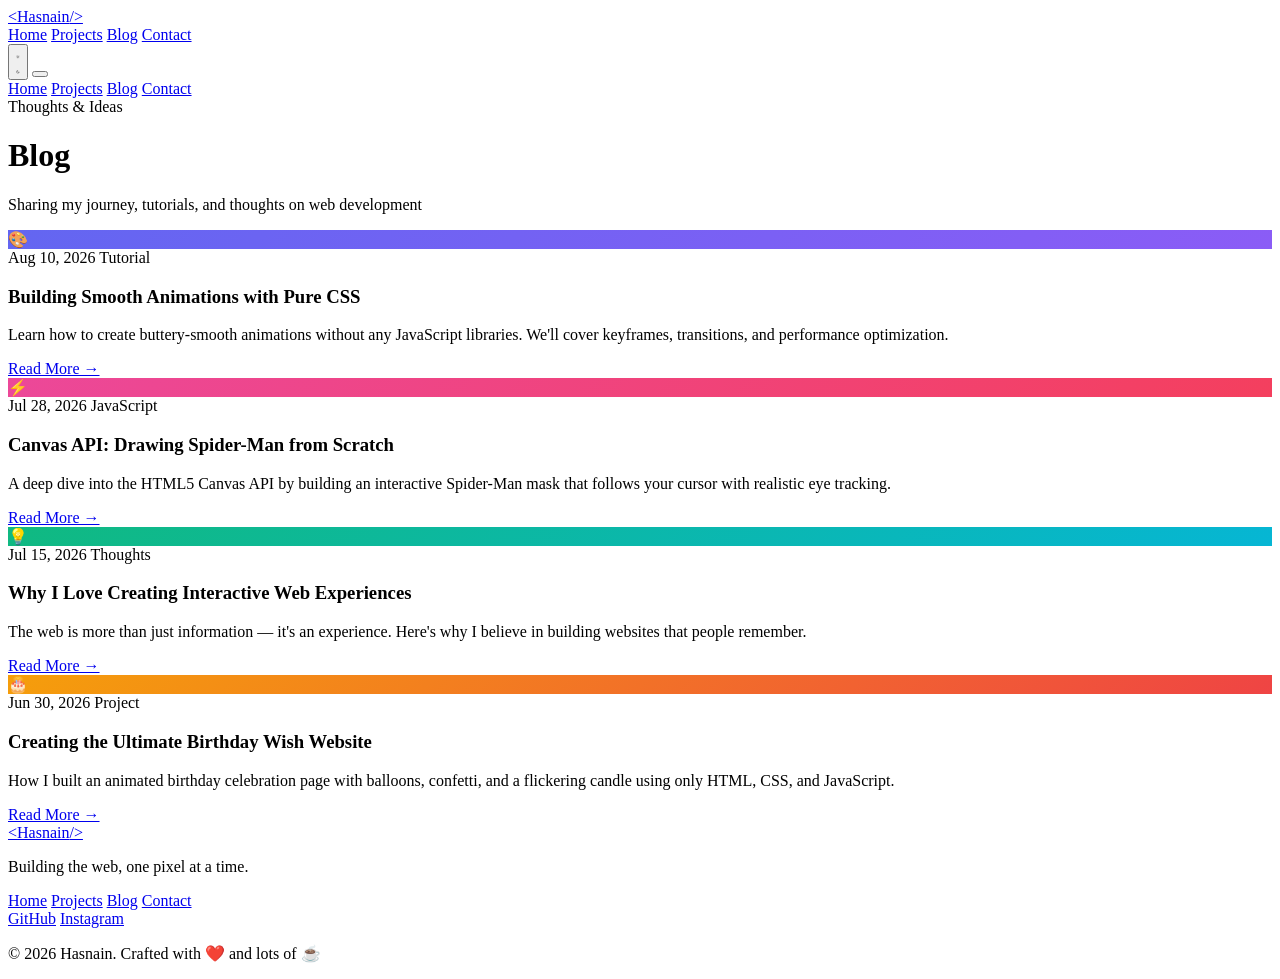
<file: blog.html>
<!DOCTYPE html>
<html lang="en">
<head>
    <meta charset="UTF-8">
    <meta name="viewport" content="width=device-width, initial-scale=1.0">
    <title>Blog — Hasnain</title>
    <link rel="stylesheet" href="css/style.css">
    <link href="https://fonts.googleapis.com/css2?family=Inter:wght@300;400;500;600;700;800&family=Space+Grotesk:wght@400;500;600;700&display=swap" rel="stylesheet">
</head>
<body>
    <div class="preloader"><div class="preloader-spinner"></div></div>
    <div class="cursor-dot"></div>
    <div class="cursor-outline"></div>

    <nav class="navbar">
        <div class="nav-container">
            <a href="index.html" class="logo">
                <span class="logo-bracket">&lt;</span>Hasnain<span class="logo-bracket">/&gt;</span>
            </a>
            <div class="nav-links">
                <a href="index.html" class="nav-link">Home</a>
                <a href="projects.html" class="nav-link">Projects</a>
                <a href="blog.html" class="nav-link active">Blog</a>
                <a href="contact.html" class="nav-link">Contact</a>
            </div>
            <div class="nav-actions">
                <button class="theme-toggle" id="themeToggle" aria-label="Toggle theme">
                    <svg class="sun-icon" viewBox="0 0 24 24" fill="none" stroke="currentColor" stroke-width="2">
                        <circle cx="12" cy="12" r="5"/>
                        <path d="M12 1v2m0 18v2M4.22 4.22l1.42 1.42m12.72 12.72l1.42 1.42M1 12h2m18 0h2M4.22 19.78l1.42-1.42M18.36 5.64l1.42-1.42"/>
                    </svg>
                    <svg class="moon-icon" viewBox="0 0 24 24" fill="none" stroke="currentColor" stroke-width="2">
                        <path d="M21 12.79A9 9 0 1 1 11.21 3 7 7 0 0 0 21 12.79z"/>
                    </svg>
                </button>
                <button class="mobile-menu-btn" id="mobileMenuBtn">
                    <span></span><span></span><span></span>
                </button>
            </div>
        </div>
    </nav>

    <div class="mobile-menu" id="mobileMenu">
        <a href="index.html" class="mobile-link">Home</a>
        <a href="projects.html" class="mobile-link">Projects</a>
        <a href="blog.html" class="mobile-link active">Blog</a>
        <a href="contact.html" class="mobile-link">Contact</a>
    </div>

    <main class="page-header">
        <div class="container">
            <span class="page-tag">Thoughts & Ideas</span>
            <h1 class="page-title">Blog</h1>
            <p class="page-desc">Sharing my journey, tutorials, and thoughts on web development</p>
        </div>
    </main>

    <section class="blog-section">
        <div class="container">
            <div class="blog-grid">
                <article class="blog-card">
                    <div class="blog-image">
                        <div class="blog-placeholder" style="background: linear-gradient(135deg, #6366f1, #8b5cf6);">
                            <span>🎨</span>
                        </div>
                    </div>
                    <div class="blog-content">
                        <div class="blog-meta">
                            <span class="blog-date">Aug 10, 2026</span>
                            <span class="blog-category">Tutorial</span>
                        </div>
                        <h3>Building Smooth Animations with Pure CSS</h3>
                        <p>Learn how to create buttery-smooth animations without any JavaScript libraries. We'll cover keyframes, transitions, and performance optimization.</p>
                        <a href="#" class="blog-read">Read More →</a>
                    </div>
                </article>

                <article class="blog-card">
                    <div class="blog-image">
                        <div class="blog-placeholder" style="background: linear-gradient(135deg, #ec4899, #f43f5e);">
                            <span>⚡</span>
                        </div>
                    </div>
                    <div class="blog-content">
                        <div class="blog-meta">
                            <span class="blog-date">Jul 28, 2026</span>
                            <span class="blog-category">JavaScript</span>
                        </div>
                        <h3>Canvas API: Drawing Spider-Man from Scratch</h3>
                        <p>A deep dive into the HTML5 Canvas API by building an interactive Spider-Man mask that follows your cursor with realistic eye tracking.</p>
                        <a href="#" class="blog-read">Read More →</a>
                    </div>
                </article>

                <article class="blog-card">
                    <div class="blog-image">
                        <div class="blog-placeholder" style="background: linear-gradient(135deg, #10b981, #06b6d4);">
                            <span>💡</span>
                        </div>
                    </div>
                    <div class="blog-content">
                        <div class="blog-meta">
                            <span class="blog-date">Jul 15, 2026</span>
                            <span class="blog-category">Thoughts</span>
                        </div>
                        <h3>Why I Love Creating Interactive Web Experiences</h3>
                        <p>The web is more than just information — it's an experience. Here's why I believe in building websites that people remember.</p>
                        <a href="#" class="blog-read">Read More →</a>
                    </div>
                </article>

                <article class="blog-card">
                    <div class="blog-image">
                        <div class="blog-placeholder" style="background: linear-gradient(135deg, #f59e0b, #ef4444);">
                            <span>🎂</span>
                        </div>
                    </div>
                    <div class="blog-content">
                        <div class="blog-meta">
                            <span class="blog-date">Jun 30, 2026</span>
                            <span class="blog-category">Project</span>
                        </div>
                        <h3>Creating the Ultimate Birthday Wish Website</h3>
                        <p>How I built an animated birthday celebration page with balloons, confetti, and a flickering candle using only HTML, CSS, and JavaScript.</p>
                        <a href="#" class="blog-read">Read More →</a>
                    </div>
                </article>
            </div>
        </div>
    </section>

    <footer class="footer">
        <div class="container">
            <div class="footer-content">
                <div class="footer-brand">
                    <a href="index.html" class="footer-logo">
                        <span class="logo-bracket">&lt;</span>Hasnain<span class="logo-bracket">/&gt;</span>
                    </a>
                    <p>Building the web, one pixel at a time.</p>
                </div>
                <div class="footer-links">
                    <a href="index.html">Home</a>
                    <a href="projects.html">Projects</a>
                    <a href="blog.html">Blog</a>
                    <a href="contact.html">Contact</a>
                </div>
                <div class="footer-socials">
                    <a href="https://github.com/technicalhasnain723" target="_blank">GitHub</a>
                    <a href="https://instagram.com/technical_.hasnain" target="_blank">Instagram</a>
                </div>
            </div>
            <div class="footer-bottom">
                <p>© 2026 Hasnain. Crafted with ❤️ and lots of ☕</p>
            </div>
        </div>
    </footer>

    <script src="js/main.js"></script>
</body>
</html>
</file>
<file: css/style.css>
/* ============================================
   HASNAIN PORTFOLIO - MAIN JAVASCRIPT
   ============================================ */

document.addEventListener('DOMContentLoaded', () => {
    initLoader();
    initCursor();
    initNav();
    initScrollReveal();
    initSkillBars();
    initContactForm();
});

/* ============================================
   LOADER
   ============================================ */
function initLoader() {
    const loader = document.getElementById('loader');
    const percentEl = document.getElementById('loaderPercent');
    if (!loader || !percentEl) return;

    let percent = 0;
    const interval = setInterval(() => {
        percent += Math.floor(Math.random() * 8) + 3;
        if (percent >= 100) {
            percent = 100;
            clearInterval(interval);
            setTimeout(() => {
                loader.classList.add('hidden');
            }, 400);
        }
        percentEl.textContent = percent;
    }, 80);
}

/* ============================================
   CUSTOM CURSOR
   ============================================ */
function initCursor() {
    const cursor = document.getElementById('cursor');
    const follower = document.getElementById('cursorFollower');
    if (!cursor || !follower || window.innerWidth <= 768) return;

    let mouseX = 0, mouseY = 0;
    let followerX = 0, followerY = 0;

    document.addEventListener('mousemove', (e) => {
        mouseX = e.clientX;
        mouseY = e.clientY;
        cursor.style.left = mouseX + 'px';
        cursor.style.top = mouseY + 'px';
    });

    function animateFollower() {
        followerX += (mouseX - followerX) * 0.12;
        followerY += (mouseY - followerY) * 0.12;
        follower.style.left = followerX + 'px';
        follower.style.top = followerY + 'px';
        requestAnimationFrame(animateFollower);
    }
    animateFollower();

    // Hover effects
    document.querySelectorAll('a, button, .hero-btn, .project-link, .form-submit').forEach(el => {
        el.addEventListener('mouseenter', () => {
            follower.style.width = '60px';
            follower.style.height = '60px';
            follower.style.borderColor = 'rgba(255,255,255,0.5)';
        });
        el.addEventListener('mouseleave', () => {
            follower.style.width = '40px';
            follower.style.height = '40px';
            follower.style.borderColor = 'rgba(255,255,255,0.3)';
        });
    });
}

/* ============================================
   NAVIGATION
   ============================================ */
function initNav() {
    const nav = document.getElementById('nav');
    const toggle = document.getElementById('navToggle');
    const links = document.getElementById('navLinks');

    // Scroll effect
    window.addEventListener('scroll', () => {
        if (window.scrollY > 100) {
            nav.classList.add('scrolled');
        } else {
            nav.classList.remove('scrolled');
        }
    });

    // Mobile toggle
    if (toggle && links) {
        toggle.addEventListener('click', () => {
            links.classList.toggle('open');
            const spans = toggle.querySelectorAll('span');
            if (links.classList.contains('open')) {
                spans[0].style.transform = 'rotate(45deg) translate(5px, 5px)';
                spans[1].style.transform = 'rotate(-45deg)';
            } else {
                spans[0].style.transform = 'none';
                spans[1].style.transform = 'none';
            }
        });

        // Close on link click
        links.querySelectorAll('a').forEach(link => {
            link.addEventListener('click', () => {
                links.classList.remove('open');
                const spans = toggle.querySelectorAll('span');
                spans[0].style.transform = 'none';
                spans[1].style.transform = 'none';
            });
        });
    }

    // Smooth scroll
    document.querySelectorAll('a[href^="#"]').forEach(anchor => {
        anchor.addEventListener('click', function(e) {
            e.preventDefault();
            const target = document.querySelector(this.getAttribute('href'));
            if (target) {
                target.scrollIntoView({ behavior: 'smooth', block: 'start' });
            }
        });
    });
}

/* ============================================
   SCROLL REVEAL
   ============================================ */
function initScrollReveal() {
    const reveals = document.querySelectorAll('.about-grid, .skill-item, .project-item, .contact-grid');

    const observer = new IntersectionObserver((entries) => {
        entries.forEach(entry => {
            if (entry.isIntersecting) {
                entry.target.style.opacity = '1';
                entry.target.style.transform = 'translateY(0)';
                observer.unobserve(entry.target);
            }
        });
    }, { threshold: 0.1 });

    reveals.forEach(el => {
        el.style.opacity = '0';
        el.style.transform = 'translateY(50px)';
        el.style.transition = 'opacity 0.8s ease, transform 0.8s ease';
        observer.observe(el);
    });

    // About stats counter
    const statNums = document.querySelectorAll('.about-stat-num');
    const statObserver = new IntersectionObserver((entries) => {
        entries.forEach(entry => {
            if (entry.isIntersecting) {
                const target = parseInt(entry.target.getAttribute('data-count'));
                animateNumber(entry.target, target);
                statObserver.unobserve(entry.target);
            }
        });
    }, { threshold: 0.5 });

    statNums.forEach(num => statObserver.observe(num));
}

function animateNumber(el, target) {
    let current = 0;
    const increment = target / 50;
    const timer = setInterval(() => {
        current += increment;
        if (current >= target) {
            el.textContent = target + '+';
            clearInterval(timer);
        } else {
            el.textContent = Math.floor(current) + '+';
        }
    }, 30);
}

/* ============================================
   SKILL BARS
   ============================================ */
function initSkillBars() {
    const skills = document.querySelectorAll('.skill-item');

    const observer = new IntersectionObserver((entries) => {
        entries.forEach(entry => {
            if (entry.isIntersecting) {
                const percent = entry.target.getAttribute('data-skill');
                const bar = entry.target.querySelector('.skill-progress');
                if (bar) {
                    setTimeout(() => {
                        bar.style.width = percent + '%';
                    }, 200);
                }
                observer.unobserve(entry.target);
            }
        });
    }, { threshold: 0.3 });

    skills.forEach(skill => observer.observe(skill));
}

/* ============================================
   CONTACT FORM
   ============================================ */
function initContactForm() {
    const form = document.getElementById('contactForm');
    if (!form) return;

    form.addEventListener('submit', (e) => {
        e.preventDefault();
        const btn = form.querySelector('.form-submit');
        const originalHTML = btn.innerHTML;

        btn.innerHTML = 'Sending...';
        btn.disabled = true;

        setTimeout(() => {
            btn.innerHTML = 'Message Sent! ✓';
            btn.style.background = 'linear-gradient(135deg, #10b981, #059669)';

            setTimeout(() => {
                btn.innerHTML = originalHTML;
                btn.style.background = '';
                btn.disabled = false;
                form.reset();
            }, 2000);
        }, 1500);
    });
}

/* ============================================
   PROJECT MODALS
   ============================================ */
function openProjectModal(type) {
    const modal = document.getElementById('projectModal');
    const body = document.getElementById('modalBody');
    if (!modal || !body) return;

    let content = '';

    if (type === 'spiderman') {
        content = `
            <div class="modal-demo" style="background: linear-gradient(180deg, #1a1a2e 0%, #16213e 100%);">
                <canvas id="modalSpideyCanvas" style="width:100%;height:400px;"></canvas>
                <div style="position:absolute;bottom:1.5rem;left:50%;transform:translateX(-50%);font-size:0.8rem;color:#64748b;background:rgba(19,19,31,0.8);padding:0.5rem 1rem;border-radius:100px;border:1px solid rgba(255,255,255,0.06);">Move your mouse to control the eyes</div>
            </div>
            <div class="modal-info">
                <h3>Spider-Man Mouse Follower</h3>
                <p>This interactive demo renders a Spider-Man mask entirely with HTML5 Canvas. The eyes track your cursor position with smooth interpolation, and the head tilts based on mouse direction. All graphics are drawn programmatically — no images used.</p>
                <div class="modal-actions">
                    <a href="https://github.com/technicalhasnain723" target="_blank" class="hero-btn hero-btn-primary" style="padding:0.75rem 1.5rem;font-size:0.85rem;">
                        <svg width="16" height="16" viewBox="0 0 24 24" fill="currentColor"><path d="M12 0c-6.626 0-12 5.373-12 12 0 5.302 3.438 9.8 8.207 11.387.599.111.793-.261.793-.577v-2.234c-3.338.726-4.033-1.416-4.033-1.416-.546-1.387-1.333-1.756-1.333-1.756-1.089-.745.083-.729.083-.729 1.205.084 1.839 1.237 1.839 1.237 1.07 1.834 2.807 1.304 3.492.997.107-.775.418-1.305.762-1.604-2.665-.305-5.467-1.334-5.467-5.931 0-1.311.469-2.381 1.236-3.221-.124-.303-.535-1.524.117-3.176 0 0 1.008-.322 3.301 1.23.957-.266 1.983-.399 3.003-.404 1.02.005 2.047.138 3.006.404 2.291-1.552 3.297-1.23 3.297-1.23.653 1.653.242 2.874.118 3.176.77.84 1.235 1.911 1.235 3.221 0 4.609-2.807 5.624-5.479 5.921.43.372.823 1.102.823 2.222v3.293c0 .319.192.694.801.576 4.765-1.589 8.199-6.086 8.199-11.386 0-6.627-5.373-12-12-12z"/></svg>
                        View on GitHub
                    </a>
                </div>
            </div>
        `;
    } else if (type === 'proposal') {
        content = `
            <div class="modal-demo" style="background: linear-gradient(180deg, #2d1b4e 0%, #1a0a2e 100%); min-height:400px;">
                <div class="proposal-scene" style="width:100%;min-height:400px;border-radius:0;display:flex;align-items:center;justify-content:center;position:relative;overflow:hidden;">
                    <div id="modalPetals" style="position:absolute;inset:0;pointer-events:none;overflow:hidden;"></div>
                    <div id="modalHearts" style="position:absolute;inset:0;pointer-events:none;overflow:hidden;"></div>
                    <div style="text-align:center;z-index:2;padding:2rem;">
                        <div style="font-size:4rem;margin-bottom:1rem;animation:rosePulse 2s ease-in-out infinite;">🌹</div>
                        <h3 id="modalProposalText" style="font-family:'Space Grotesk',sans-serif;font-size:1.5rem;color:white;margin-bottom:1.5rem;min-height:2rem;"></h3>
                        <div id="modalProposalButtons" style="display:none;gap:1rem;justify-content:center;position:relative;height:60px;">
                            <button style="padding:0.75rem 2rem;background:linear-gradient(135deg,#ec4899,#f43f5e);color:white;border:none;border-radius:8px;font-size:1rem;font-weight:600;cursor:pointer;font-family:inherit;transition:all 0.3s;" onmouseover="this.style.transform='scale(1.05)'" onmouseout="this.style.transform='scale(1)'" onclick="modalSayYes()">Yes! 💍</button>
                            <button id="modalBtnNo" style="padding:0.75rem 2rem;background:transparent;color:white;border:2px solid rgba(255,255,255,0.3);border-radius:8px;font-size:1rem;font-weight:600;cursor:pointer;font-family:inherit;transition:all 0.3s;position:relative;" onmouseover="modalRunAway()">No</button>
                        </div>
                        <div id="modalProposalResult" style="margin-top:1.5rem;font-size:1.5rem;animation:slideUp 0.5s ease;"></div>
                    </div>
                </div>
            </div>
            <div class="modal-info">
                <h3>Animated Proposal</h3>
                <p>A romantic interactive experience built with CSS animations and JavaScript. Features falling rose petals, floating hearts, typewriter text effect, and a playful "No" button that runs away from your cursor.</p>
                <div class="modal-actions">
                    <a href="https://github.com/technicalhasnain723" target="_blank" class="hero-btn hero-btn-primary" style="padding:0.75rem 1.5rem;font-size:0.85rem;">
                        <svg width="16" height="16" viewBox="0 0 24 24" fill="currentColor"><path d="M12 0c-6.626 0-12 5.373-12 12 0 5.302 3.438 9.8 8.207 11.387.599.111.793-.261.793-.577v-2.234c-3.338.726-4.033-1.416-4.033-1.416-.546-1.387-1.333-1.756-1.333-1.756-1.089-.745.083-.729.083-.729 1.205.084 1.839 1.237 1.839 1.237 1.07 1.834 2.807 1.304 3.492.997.107-.775.418-1.305.762-1.604-2.665-.305-5.467-1.334-5.467-5.931 0-1.311.469-2.381 1.236-3.221-.124-.303-.535-1.524.117-3.176 0 0 1.008-.322 3.301 1.23.957-.266 1.983-.399 3.003-.404 1.02.005 2.047.138 3.006.404 2.291-1.552 3.297-1.23 3.297-1.23.653 1.653.242 2.874.118 3.176.77.84 1.235 1.911 1.235 3.221 0 4.609-2.807 5.624-5.479 5.921.43.372.823 1.102.823 2.222v3.293c0 .319.192.694.801.576 4.765-1.589 8.199-6.086 8.199-11.386 0-6.627-5.373-12-12-12z"/></svg>
                        View on GitHub
                    </a>
                </div>
            </div>
        `;
    } else if (type === 'birthday') {
        content = `
            <div class="modal-demo" style="background: linear-gradient(180deg, #1e1b4b 0%, #312e81 100%); min-height:400px;">
                <div class="birthday-scene" style="width:100%;min-height:400px;border-radius:0;display:flex;align-items:center;justify-content:center;position:relative;overflow:hidden;">
                    <div id="modalBalloons" style="position:absolute;inset:0;pointer-events:none;overflow:hidden;"></div>
                    <div id="modalConfetti" style="position:absolute;inset:0;pointer-events:none;overflow:hidden;"></div>
                    <div style="text-align:center;z-index:2;padding:2rem;">
                        <div style="position:relative;display:inline-block;margin-bottom:1rem;">
                            <span style="font-size:4rem;filter:drop-shadow(0 5px 15px rgba(0,0,0,0.3));">🎂</span>
                            <div style="position:absolute;top:-5px;left:50%;transform:translateX(-50%);font-size:1.5rem;animation:flameFlicker 0.4s ease-in-out infinite alternate;">🔥</div>
                        </div>
                        <h3 style="font-family:'Space Grotesk',sans-serif;font-size:1.5rem;color:white;margin-bottom:0.5rem;">Happy Birthday! 🎉</h3>
                        <p id="modalBirthdayName" style="color:rgba(255,255,255,0.7);margin-bottom:1.5rem;">To someone special</p>
                        <button class="hero-btn hero-btn-primary" style="padding:0.75rem 2rem;" onclick="modalCelebrate()">Celebrate!</button>
                    </div>
                </div>
            </div>
            <div class="modal-info">
                <h3>Birthday Wishes</h3>
                <p>An animated birthday celebration card with floating balloons, confetti explosions, flickering candle flame, and interactive celebration button. Customize with any name to create a personalized experience.</p>
                <div class="modal-actions">
                    <a href="https://github.com/technicalhasnain723" target="_blank" class="hero-btn hero-btn-primary" style="padding:0.75rem 1.5rem;font-size:0.85rem;">
                        <svg width="16" height="16" viewBox="0 0 24 24" fill="currentColor"><path d="M12 0c-6.626 0-12 5.373-12 12 0 5.302 3.438 9.8 8.207 11.387.599.111.793-.261.793-.577v-2.234c-3.338.726-4.033-1.416-4.033-1.416-.546-1.387-1.333-1.756-1.333-1.756-1.089-.745.083-.729.083-.729 1.205.084 1.839 1.237 1.839 1.237 1.07 1.834 2.807 1.304 3.492.997.107-.775.418-1.305.762-1.604-2.665-.305-5.467-1.334-5.467-5.931 0-1.311.469-2.381 1.236-3.221-.124-.303-.535-1.524.117-3.176 0 0 1.008-.322 3.301 1.23.957-.266 1.983-.399 3.003-.404 1.02.005 2.047.138 3.006.404 2.291-1.552 3.297-1.23 3.297-1.23.653 1.653.242 2.874.118 3.176.77.84 1.235 1.911 1.235 3.221 0 4.609-2.807 5.624-5.479 5.921.43.372.823 1.102.823 2.222v3.293c0 .319.192.694.801.576 4.765-1.589 8.199-6.086 8.199-11.386 0-6.627-5.373-12-12-12z"/></svg>
                        View on GitHub
                    </a>
                </div>
            </div>
        `;
    }

    body.innerHTML = content;
    modal.classList.add('open');
    document.body.style.overflow = 'hidden';

    setTimeout(() => {
        if (type === 'spiderman') initModalSpiderman();
        if (type === 'proposal') initModalProposal();
        if (type === 'birthday') initModalBirthday();
    }, 300);
}

function closeProjectModal() {
    const modal = document.getElementById('projectModal');
    if (!modal) return;
    modal.classList.remove('open');
    document.body.style.overflow = '';
}

// Close on Escape
document.addEventListener('keydown', (e) => {
    if (e.key === 'Escape') closeProjectModal();
});

/* ---- Modal Spider-Man ---- */
function initModalSpiderman() {
    const canvas = document.getElementById('modalSpideyCanvas');
    if (!canvas) return;

    const ctx = canvas.getContext('2d');
    canvas.width = canvas.offsetWidth;
    canvas.height = 400;

    let mouseX = canvas.width / 2;
    let mouseY = canvas.height / 2;
    let targetX = mouseX;
    let targetY = mouseY;

    canvas.addEventListener('mousemove', (e) => {
        const rect = canvas.getBoundingClientRect();
        targetX = e.clientX - rect.left;
        targetY = e.clientY - rect.top;
    });

    function draw() {
        ctx.clearRect(0, 0, canvas.width, canvas.height);
        mouseX += (targetX - mouseX) * 0.1;
        mouseY += (targetY - mouseY) * 0.1;

        const cx = canvas.width / 2;
        const cy = canvas.height / 2;
        const r = 90;

        const tiltX = (mouseX - cx) / cx * 0.15;
        const tiltY = (mouseY - cy) / cy * 0.1;

        ctx.save();
        ctx.translate(cx, cy);
        ctx.rotate(tiltX);
        ctx.scale(1 + tiltY * 0.05, 1 - tiltY * 0.05);

        // Head
        ctx.beginPath();
        ctx.ellipse(0, 0, r, r * 1.15, 0, 0, Math.PI * 2);
        ctx.fillStyle = '#dc2626';
        ctx.fill();
        ctx.strokeStyle = '#991b1b';
        ctx.lineWidth = 3;
        ctx.stroke();

        // Web pattern
        ctx.strokeStyle = 'rgba(0,0,0,0.25)';
        ctx.lineWidth = 1;
        for (let i = 0; i < 8; i++) {
            const angle = (i / 8) * Math.PI * 2;
            ctx.beginPath();
            ctx.moveTo(0, 0);
            ctx.lineTo(Math.cos(angle) * r, Math.sin(angle) * r * 1.15);
            ctx.stroke();
        }
        for (let rad = 15; rad < r; rad += 15) {
            ctx.beginPath();
            ctx.ellipse(0, 0, rad, rad * 1.15, 0, 0, Math.PI * 2);
            ctx.stroke();
        }

        // Eyes
        const trackX = (mouseX - cx) / cx * 10;
        const trackY = (mouseY - cy) / cy * 8;

        drawSpideyEye(ctx, -30 + trackX, -8 + trackY, 36, 46, -1);
        drawSpideyEye(ctx, 30 + trackX, -8 + trackY, 36, 46, 1);

        ctx.restore();
        requestAnimationFrame(draw);
    }
    draw();
}

function drawSpideyEye(ctx, x, y, w, h, side) {
    ctx.save();
    ctx.translate(x, y);

    ctx.beginPath();
    if (side === -1) {
        ctx.moveTo(-w, -h * 0.3);
        ctx.quadraticCurveTo(-w * 0.3, -h, w * 0.5, -h * 0.8);
        ctx.quadraticCurveTo(w * 0.8, -h * 0.3, w * 0.3, h * 0.5);
        ctx.quadraticCurveTo(0, h, -w * 0.5, h * 0.3);
        ctx.quadraticCurveTo(-w * 0.8, 0, -w, -h * 0.3);
    } else {
        ctx.moveTo(w, -h * 0.3);
        ctx.quadraticCurveTo(w * 0.3, -h, -w * 0.5, -h * 0.8);
        ctx.quadraticCurveTo(-w * 0.8, -h * 0.3, -w * 0.3, h * 0.5);
        ctx.quadraticCurveTo(0, h, w * 0.5, h * 0.3);
        ctx.quadraticCurveTo(w * 0.8, 0, w, -h * 0.3);
    }
    ctx.closePath();
    ctx.fillStyle = '#000';
    ctx.fill();
    ctx.lineWidth = 3;
    ctx.stroke();

    ctx.beginPath();
    if (side === -1) {
        ctx.moveTo(-w + 4, -h * 0.3 + 2);
        ctx.quadraticCurveTo(-w * 0.3 + 2, -h + 3, w * 0.5 - 2, -h * 0.8 + 2);
        ctx.quadraticCurveTo(w * 0.8 - 3, -h * 0.3 + 2, w * 0.3 - 2, h * 0.5 - 2);
        ctx.quadraticCurveTo(0, h - 4, -w * 0.5 + 2, h * 0.3 - 2);
        ctx.quadraticCurveTo(-w * 0.8 + 3, 0, -w + 4, -h * 0.3 + 2);
    } else {
        ctx.moveTo(w - 4, -h * 0.3 + 2);
        ctx.quadraticCurveTo(w * 0.3 - 2, -h + 3, -w * 0.5 + 2, -h * 0.8 + 2);
        ctx.quadraticCurveTo(-w * 0.8 + 3, -h * 0.3 + 2, -w * 0.3 + 2, h * 0.5 - 2);
        ctx.quadraticCurveTo(0, h - 4, w * 0.5 - 2, h * 0.3 - 2);
        ctx.quadraticCurveTo(w * 0.8 - 3, 0, w - 4, -h * 0.3 + 2);
    }
    ctx.closePath();
    ctx.fillStyle = '#fff';
    ctx.fill();

    ctx.beginPath();
    ctx.arc(side * 6, -10, 5, 0, Math.PI * 2);
    ctx.fillStyle = 'rgba(255,255,255,0.8)';
    ctx.fill();

    ctx.restore();
}

/* ---- Modal Proposal ---- */
let modalProposalTimer;

function initModalProposal() {
    const petalsContainer = document.getElementById('modalPetals');
    const heartsContainer = document.getElementById('modalHearts');
    if (!petalsContainer) return;

    const petals = ['🌹', '🌸', '🌺', '🌷', '💮'];
    for (let i = 0; i < 20; i++) {
        const petal = document.createElement('div');
        petal.textContent = petals[Math.floor(Math.random() * petals.length)];
        petal.style.cssText = `position:absolute;font-size:1.5rem;animation:fall ${4 + Math.random() * 4}s linear infinite;left:${Math.random() * 100}%;top:-20px;opacity:0;`;
        petalsContainer.appendChild(petal);
    }

    for (let i = 0; i < 10; i++) {
        const heart = document.createElement('div');
        heart.textContent = '❤️';
        heart.style.cssText = `position:absolute;font-size:1.2rem;animation:heartFloat ${3 + Math.random() * 3}s ease-in-out infinite;left:${Math.random() * 100}%;bottom:0;opacity:0;animation-delay:${Math.random() * 4}s;`;
        heartsContainer.appendChild(heart);
    }

    const text = "Will you be mine forever? 💕";
    const el = document.getElementById('modalProposalText');
    const buttons = document.getElementById('modalProposalButtons');
    let i = 0;

    if (el) el.textContent = '';
    if (buttons) buttons.style.display = 'none';

    modalProposalTimer = setInterval(() => {
        if (el && i < text.length) {
            el.textContent += text.charAt(i);
            i++;
        } else {
            clearInterval(modalProposalTimer);
            setTimeout(() => {
                if (buttons) buttons.style.display = 'flex';
            }, 500);
        }
    }, 80);
}

function modalRunAway() {
    const btn = document.getElementById('modalBtnNo');
    if (!btn) return;
    const parent = btn.parentElement;
    const rect = parent.getBoundingClientRect();
    const maxX = rect.width - btn.offsetWidth - 20;
    const maxY = rect.height - btn.offsetHeight - 20;
    btn.style.position = 'absolute';
    btn.style.left = Math.random() * maxX + 'px';
    btn.style.top = Math.random() * maxY + 'px';
}

function modalSayYes() {
    const result = document.getElementById('modalProposalResult');
    const buttons = document.getElementById('modalProposalButtons');
    if (!result) return;
    if (buttons) buttons.style.display = 'none';
    result.innerHTML = 'Yay! 🎉💍❤️ You said YES!';

    const scene = document.querySelector('.proposal-scene');
    for (let i = 0; i < 20; i++) {
        const heart = document.createElement('div');
        heart.textContent = ['❤️', '💖', '💕', '💗'][Math.floor(Math.random() * 4)];
        heart.style.cssText = 'position:absolute;left:50%;top:50%;font-size:1.5rem;pointer-events:none;transition:all 1s ease-out;';
        scene.appendChild(heart);
        setTimeout(() => {
            const angle = (Math.PI * 2 * i) / 20;
            const dist = 100 + Math.random() * 100;
            heart.style.transform = `translate(${Math.cos(angle) * dist}px, ${Math.sin(angle) * dist}px) scale(0)`;
            heart.style.opacity = '0';
        }, 50);
        setTimeout(() => heart.remove(), 1100);
    }
}

/* ---- Modal Birthday ---- */
function initModalBirthday() {
    const container = document.getElementById('modalBalloons');
    if (!container) return;

    for (let i = 0; i < 6; i++) {
        const el = document.createElement('div');
        el.textContent = '🎈';
        el.style.cssText = `position:absolute;font-size:2rem;animation:balloonRise ${5 + Math.random() * 3}s ease-in infinite;left:${8 + i * 16}%;bottom:-50px;animation-delay:${i * 0.5}s;filter:hue-rotate(${i * 50}deg);`;
        container.appendChild(el);
    }
}

function modalCelebrate() {
    const container = document.getElementById('modalConfetti');
    if (!container) return;

    const colors = ['#ef4444', '#3b82f6', '#10b981', '#f59e0b', '#8b5cf6', '#ec4899'];
    for (let i = 0; i < 50; i++) {
        const piece = document.createElement('div');
        piece.style.cssText = `position:absolute;width:8px;height:8px;background:${colors[Math.floor(Math.random() * colors.length)]};left:${Math.random() * 100}%;top:-10px;animation:confettiFall ${2 + Math.random() * 2}s linear infinite;animation-delay:${Math.random() * 0.5}s;border-radius:${Math.random() > 0.5 ? '50%' : '0'};`;
        container.appendChild(piece);
        setTimeout(() => piece.remove(), 4000);
    }

    const nameEl = document.getElementById('modalBirthdayName');
    if (nameEl) {
        nameEl.textContent = '🎉 Make a wish! 🎉';
        nameEl.style.color = '#fbbf24';
        nameEl.style.fontWeight = '700';
        setTimeout(() => {
            nameEl.textContent = 'To someone special';
            nameEl.style.color = '';
            nameEl.style.fontWeight = '';
        }, 3000);
    }
}


/* ============================================
   DYNAMIC PROJECTS LOADER (from projects.json)
   ============================================ */

document.addEventListener('DOMContentLoaded', () => {
    loadProjects();
    initDynamicFilters();
});

let allProjects = [];

async function loadProjects() {
    const grid = document.getElementById('projectsGrid');
    const emptyState = document.getElementById('emptyState');
    const guide = document.getElementById('addGuide');

    if (!grid) return;

    try {
        const response = await fetch('projects.json');
        if (!response.ok) throw new Error('projects.json not found');
        const data = await response.json();
        allProjects = data.projects || [];

        if (allProjects.length === 0) {
            grid.style.display = 'none';
            if (emptyState) emptyState.style.display = 'block';
            if (guide) guide.style.display = 'block';
            return;
        }

        renderProjects(allProjects);
        if (guide) guide.style.display = 'block';

    } catch (err) {
        console.error('Failed to load projects:', err);
        grid.innerHTML = `
            <div class="empty-state" style="grid-column:1/-1;">
                <div class="empty-icon">⚠️</div>
                <h2>Could not load projects</h2>
                <p>Make sure <code>projects.json</code> exists in the root folder.</p>
            </div>
        `;
    }
}

function renderProjects(projects) {
    const grid = document.getElementById('projectsGrid');
    if (!grid) return;

    grid.innerHTML = projects.map(p => createProjectCard(p)).join('');

    // Animate cards in
    const cards = grid.querySelectorAll('.project-card-v2');
    cards.forEach((card, i) => {
        card.style.opacity = '0';
        card.style.transform = 'translateY(30px)';
        setTimeout(() => {
            card.style.transition = 'opacity 0.6s ease, transform 0.6s ease';
            card.style.opacity = '1';
            card.style.transform = 'translateY(0)';
        }, i * 100);
    });
}

function createProjectCard(p) {
    const techTags = p.tech.map(t => `<span>${t}</span>`).join('');
    const previewStyle = p.preview?.gradient || 'linear-gradient(135deg, #6366f1, #8b5cf6)';
    const icon = p.preview?.icon || '🚀';
    const folderPath = p.folder || `projects/${p.id}`;
    const github = p.github || 'https://github.com/technicalhasnain723';

    return `
        <article class="project-card-v2" data-category="${p.category}">
            <div class="project-card-visual">
                <div class="project-preview" style="background: ${previewStyle};">
                    <div class="preview-emoji">${icon}</div>
                    <div class="preview-overlay">
                        <a href="${folderPath}/index.html" class="preview-btn">
                            <svg width="20" height="20" viewBox="0 0 24 24" fill="none" stroke="currentColor" stroke-width="2">
                                <path d="M18 13v6a2 2 0 0 1-2 2H5a2 2 0 0 1-2-2V8a2 2 0 0 1 2-2h6"/>
                                <path d="M15 3h6v6"/>
                                <path d="M10 14L21 3"/>
                            </svg>
                            Open Project
                        </a>
                    </div>
                </div>
            </div>
            <div class="project-card-body">
                <div class="project-card-meta">
                    <span class="project-category">${p.category}</span>
                    <span class="project-year">${p.year}</span>
                </div>
                <h3 class="project-card-title">${p.title}</h3>
                <p class="project-card-desc">${p.description}</p>
                <div class="project-card-tech">
                    ${techTags}
                </div>
                <div class="project-card-actions">
                    <a href="${folderPath}/index.html" class="project-link">
                        <svg width="16" height="16" viewBox="0 0 24 24" fill="none" stroke="currentColor" stroke-width="2">
                            <path d="M18 13v6a2 2 0 0 1-2 2H5a2 2 0 0 1-2-2V8a2 2 0 0 1 2-2h6"/>
                            <path d="M15 3h6v6"/>
                            <path d="M10 14L21 3"/>
                        </svg>
                        Live Demo
                    </a>
                    <a href="${github}" target="_blank" class="project-link secondary">
                        <img src="web img/25231.png" alt="GitHub" style="width:16px;height:16px;border-radius:50%;object-fit:cover;">
                        Source Code
                    </a>
                </div>
            </div>
        </article>
    `;
}

/* ---- Dynamic Filter Tabs ---- */
function initDynamicFilters() {
    const tabs = document.querySelectorAll('.filter-tab');
    if (!tabs.length) return;

    tabs.forEach(tab => {
        tab.addEventListener('click', () => {
            tabs.forEach(t => t.classList.remove('active'));
            tab.classList.add('active');

            const filter = tab.getAttribute('data-filter');
            const filtered = filter === 'all'
                ? allProjects
                : allProjects.filter(p => p.category === filter);

            renderProjects(filtered);
        });
    });
}


/* ============================================
   DYNAMIC PROJECTS LOADER (Auto from JSON)
   ============================================ */

document.addEventListener('DOMContentLoaded', () => {
    loadProjects();
    initDynamicFilters();
});

let allProjects = [];

async function loadProjects() {
    const grid = document.getElementById('projectsGrid');
    const emptyState = document.getElementById('emptyState');
    if (!grid) return;

    try {
        const res = await fetch('projects.json?v=' + Date.now()); // cache bust
        if (!res.ok) throw new Error('projects.json not found');
        const data = await res.json();
        allProjects = data.projects || [];

        if (allProjects.length === 0) {
            grid.style.display = 'none';
            if (emptyState) emptyState.style.display = 'block';
            return;
        }

        renderProjects(allProjects);
    } catch (err) {
        console.error('Projects load failed:', err);
        grid.innerHTML = `<div class="empty-state" style="grid-column:1/-1;"><div class="empty-icon">⚠️</div><h2>projects.json not found</h2><p>Create projects.json in root folder</p></div>`;
    }
}

function renderProjects(projects) {
    const grid = document.getElementById('projectsGrid');
    if (!grid) return;

    if (projects.length === 0) {
        grid.innerHTML = '';
        return;
    }

    grid.innerHTML = projects.map(p => createProjectCard(p)).join('');

    // Animate in
    grid.querySelectorAll('.project-card-v2').forEach((card, i) => {
        card.style.opacity = '0';
        card.style.transform = 'translateY(30px)';
        setTimeout(() => {
            card.style.transition = 'opacity 0.6s ease, transform 0.6s ease';
            card.style.opacity = '1';
            card.style.transform = 'translateY(0)';
        }, i * 100);
    });
}

function createProjectCard(p) {
    // AUTO-GENERATE paths from ID
    const folderPath = `projects/${p.id}`;
    const demoLink = `${folderPath}/index.html`;
    const thumbPath = p.thumb ? `${folderPath}/${p.thumb}` : null;
    const github = p.github || 'https://github.com/technicalhasnain723';
    const year = p.year || new Date().getFullYear();
    const techTags = (p.tech || []).map(t => `<span>${t}</span>`).join('');

    // Thumbnail: use image if provided, else gradient+emoji
    let previewHTML;
    if (thumbPath) {
        previewHTML = `<img src="${thumbPath}" alt="${p.title}" class="project-thumb" loading="lazy" onerror="this.style.display='none';this.nextElementSibling.style.display='flex';"><div class="thumb-fallback" style="display:none;background:linear-gradient(135deg,#6366f1,#8b5cf6);"><span style="font-size:3rem;">${p.icon || '🚀'}</span></div>`;
    } else {
        const gradient = p.preview?.gradient || 'linear-gradient(135deg, #6366f1, #8b5cf6)';
        const icon = p.preview?.icon || p.icon || '🚀';
        previewHTML = `<div class="thumb-fallback" style="display:flex;background:${gradient};"><span style="font-size:3rem;">${icon}</span></div>`;
    }

    return `
    <article class="project-card-v2" data-category="${p.category || 'Web App'}">
        <div class="project-card-visual">
            <div class="project-preview" style="position:relative;overflow:hidden;">
                ${previewHTML}
                <div class="preview-overlay">
                    <a href="${demoLink}" class="preview-btn">
                        <svg width="18" height="18" viewBox="0 0 24 24" fill="none" stroke="currentColor" stroke-width="2"><path d="M18 13v6a2 2 0 0 1-2 2H5a2 2 0 0 1-2-2V8a2 2 0 0 1 2-2h6"/><path d="M15 3h6v6"/><path d="M10 14L21 3"/></svg>
                        Open Project
                    </a>
                </div>
            </div>
        </div>
        <div class="project-card-body">
            <div class="project-card-meta">
                <span class="project-category">${p.category || 'Project'}</span>
                <span class="project-year">${year}</span>
            </div>
            <h3 class="project-card-title">${p.title}</h3>
            <p class="project-card-desc">${p.description || ''}</p>
            <div class="project-card-tech">${techTags}</div>
            <div class="project-card-actions">
                <a href="${demoLink}" class="project-link">
                    <svg width="16" height="16" viewBox="0 0 24 24" fill="none" stroke="currentColor" stroke-width="2"><path d="M18 13v6a2 2 0 0 1-2 2H5a2 2 0 0 1-2-2V8a2 2 0 0 1 2-2h6"/><path d="M15 3h6v6"/><path d="M10 14L21 3"/></svg>
                    Live Demo
                </a>
                <a href="${github}" target="_blank" class="project-link secondary">
                    <img src="web img/25231.png" alt="GitHub" style="width:14px;height:14px;border-radius:50%;object-fit:cover;vertical-align:middle;margin-right:4px;">
                    Source
                </a>
            </div>
        </div>
    </article>`;
}

function initDynamicFilters() {
    document.querySelectorAll('.filter-tab').forEach(tab => {
        tab.addEventListener('click', () => {
            document.querySelectorAll('.filter-tab').forEach(t => t.classList.remove('active'));
            tab.classList.add('active');

            const filter = tab.dataset.filter;
            const filtered = filter === 'all'
                ? allProjects
                : allProjects.filter(p => (p.category || 'Web App') === filter);
            renderProjects(filtered);
        });
    });
}
</file>
